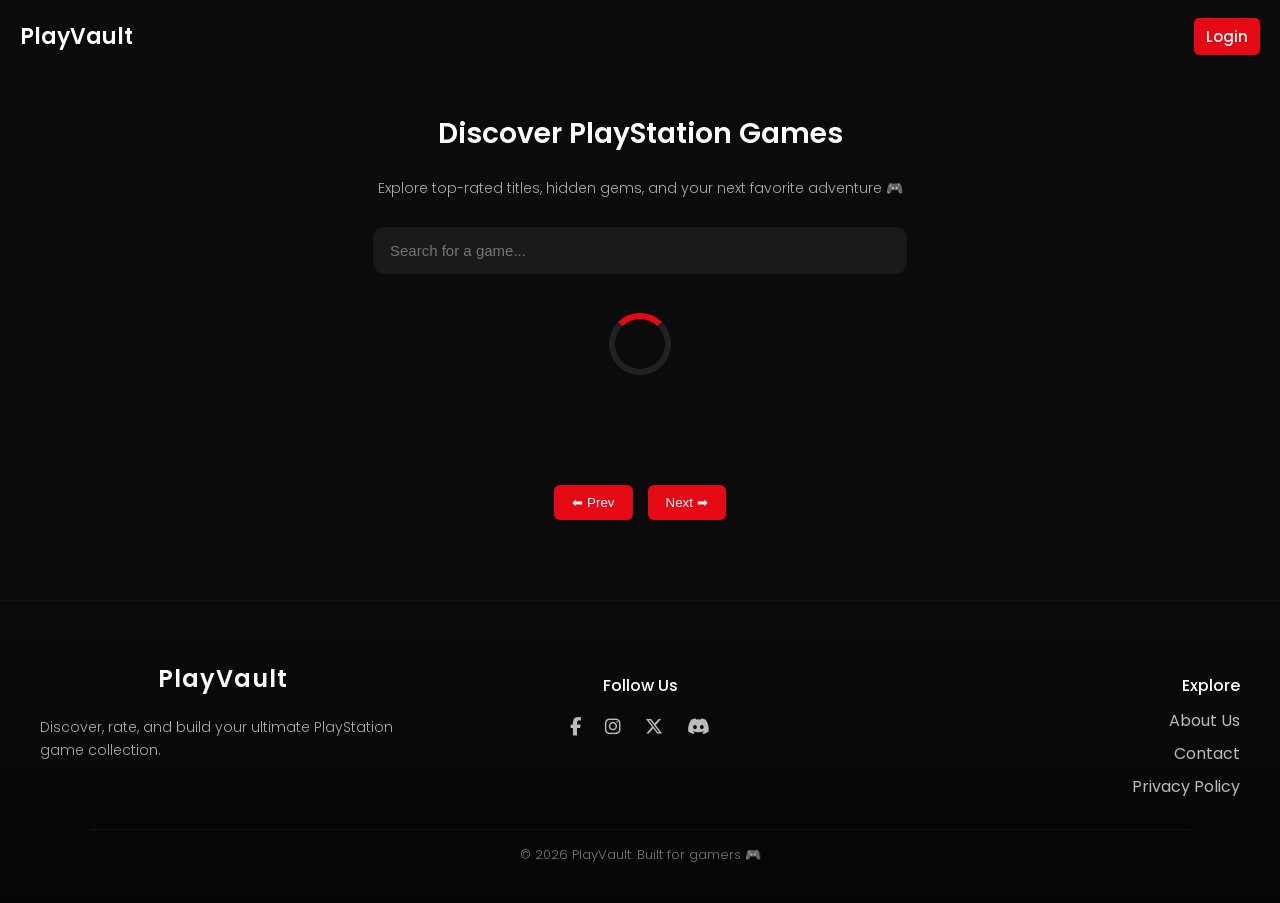
<file: index.html>
<!doctype html>

<html>
  <head>
    <title>PlayVault</title>
    <link
      href="https://fonts.googleapis.com/css2?family=Poppins:wght@300;400;600&display=swap"
      rel="stylesheet"
    />
    <link
      rel="stylesheet"
      href="https://cdnjs.cloudflare.com/ajax/libs/font-awesome/6.5.0/css/all.min.css"
    />
    <link rel="manifest" href="manifest.json" />
    <link rel="stylesheet" href="styles.css" />
    <link rel="icon" type="image/png" href="logo.png" />
  </head>

  <body>
    <div class="navbar">
      <a href="index.html" class="logo">PlayVault</a>

      <div class="nav-links" id="nav-links">
        <!-- JS fills -->
      </div>
    </div>
    <div class="hero">
      <h2>Discover PlayStation Games</h2>
      <p class="tagline">
        Explore top-rated titles, hidden gems, and your next favorite adventure
        🎮
      </p>

      <input
        type="text"
        id="search"
        class="search-bar"
        placeholder="Search for a game..."
      />
    </div>

    <div id="loader" class="loader"></div>
    <div id="game-list"></div>
    <div class="pagination">
      <button class="prev-btn" onclick="prevPage()">⬅ Prev</button>
      <button class="next-btn" onclick="nextPage()">Next ➡</button>
    </div>

    <!-- Modal -->
    <div id="modal" class="modal">
      <div class="modal-content">
        <iframe id="video"></iframe>
      </div>
    </div>

    <script src="app.js"></script>
    <div id="toast-container" class="toast-container"></div>
    <footer class="footer">

      <div class="footer-container">
        <!-- LEFT -->
        <div class="footer-section">
          <h2 class="footer-logo">PlayVault</h2>
          <p class="footer-text">
            Discover, rate, and build your ultimate PlayStation game collection.
          </p>
        </div>

        <!-- CENTER -->
        <div class="footer-section center">
          <h4>Follow Us</h4>
          <div class="socials">
            <a href="https://facebook.com" target="_blank">
              <i class="fab fa-facebook-f"></i>
            </a>

            <a href="https://instagram.com" target="_blank">
              <i class="fab fa-instagram"></i>
            </a>

            <a href="https://x.com" target="_blank">
              <i class="fab fa-x-twitter"></i>
            </a>

            <a href="https://discord.com" target="_blank">
              <i class="fab fa-discord"></i>
            </a>
          </div>
        </div>

        <!-- RIGHT -->
        <div class="footer-section right">
          <h4>Explore</h4>
          <a href="about.html">About Us</a>
          <a href="contact.html">Contact</a>
          <a href="privacy.html">Privacy Policy</a>
        </div>
      </div>

      <div class="footer-divider"></div>

      <p class="footer-bottom">© 2026 PlayVault. Built for gamers 🎮</p>
    </footer>
    
  </body>
</html>
</file>
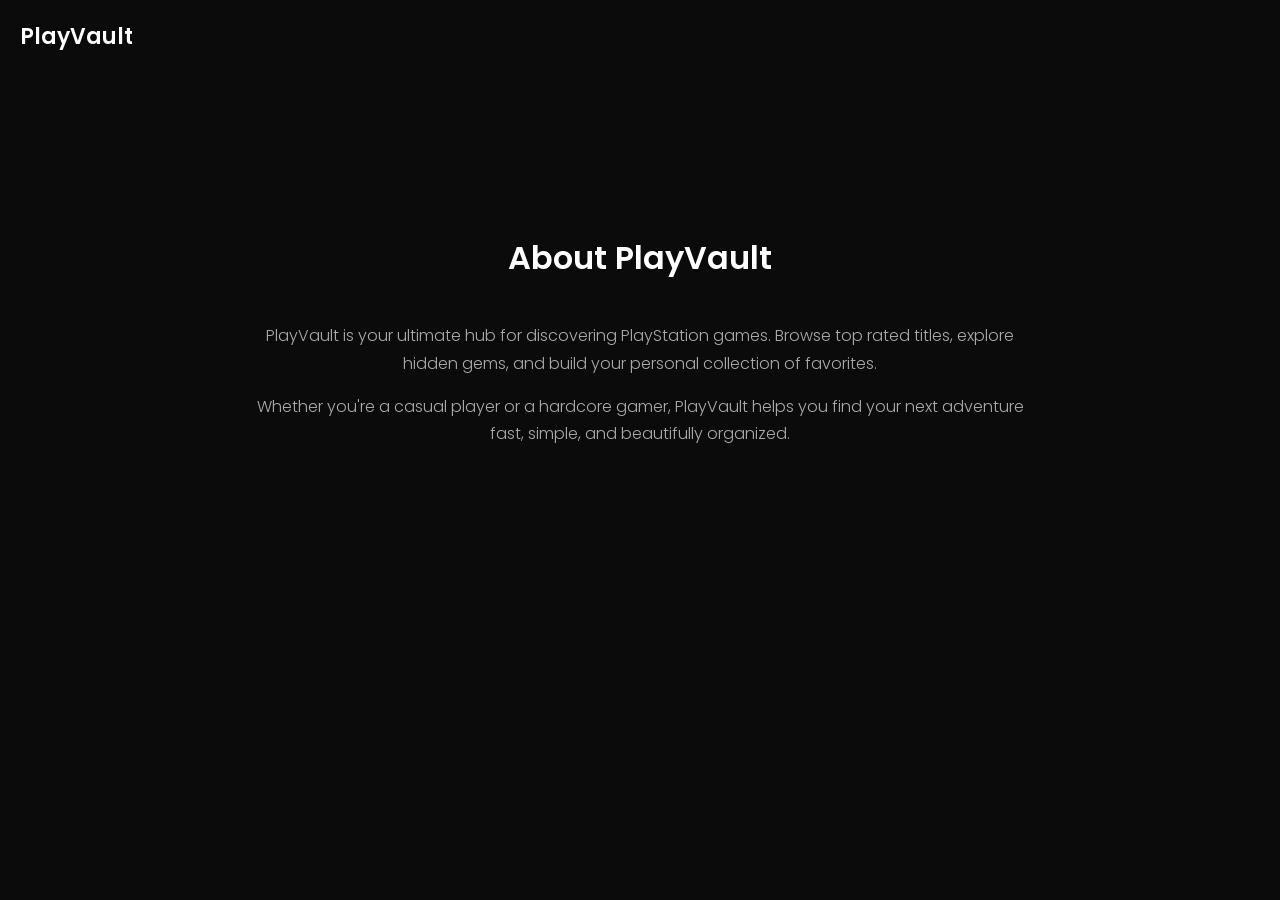
<file: about.html>
<!doctype html>
<html>
  
  <head>
    <title>About - PlayVault</title>
    <link
      href="https://fonts.googleapis.com/css2?family=Poppins:wght@300;400;600&display=swap"
      rel="stylesheet"
    />
    <link rel="stylesheet" href="styles.css" />
    <link rel="manifest" href="manifest.json" />
    <link rel="icon" type="image/png" href="logo.png" />
  </head>

  <body>
    
    <div class="navbar">
      <a href="index.html" class="logo">PlayVault</a>
    </div>

    <div class="page-container">
      <h1>About PlayVault</h1>

      <p>
        PlayVault is your ultimate hub for discovering PlayStation games. Browse
        top rated titles, explore hidden gems, and build your personal
        collection of favorites.
      </p>

      <p>
        Whether you're a casual player or a hardcore gamer, PlayVault helps you
        find your next adventure fast, simple, and beautifully organized.
      </p>
    </div>
    
  </body>
  
</html>
</file>
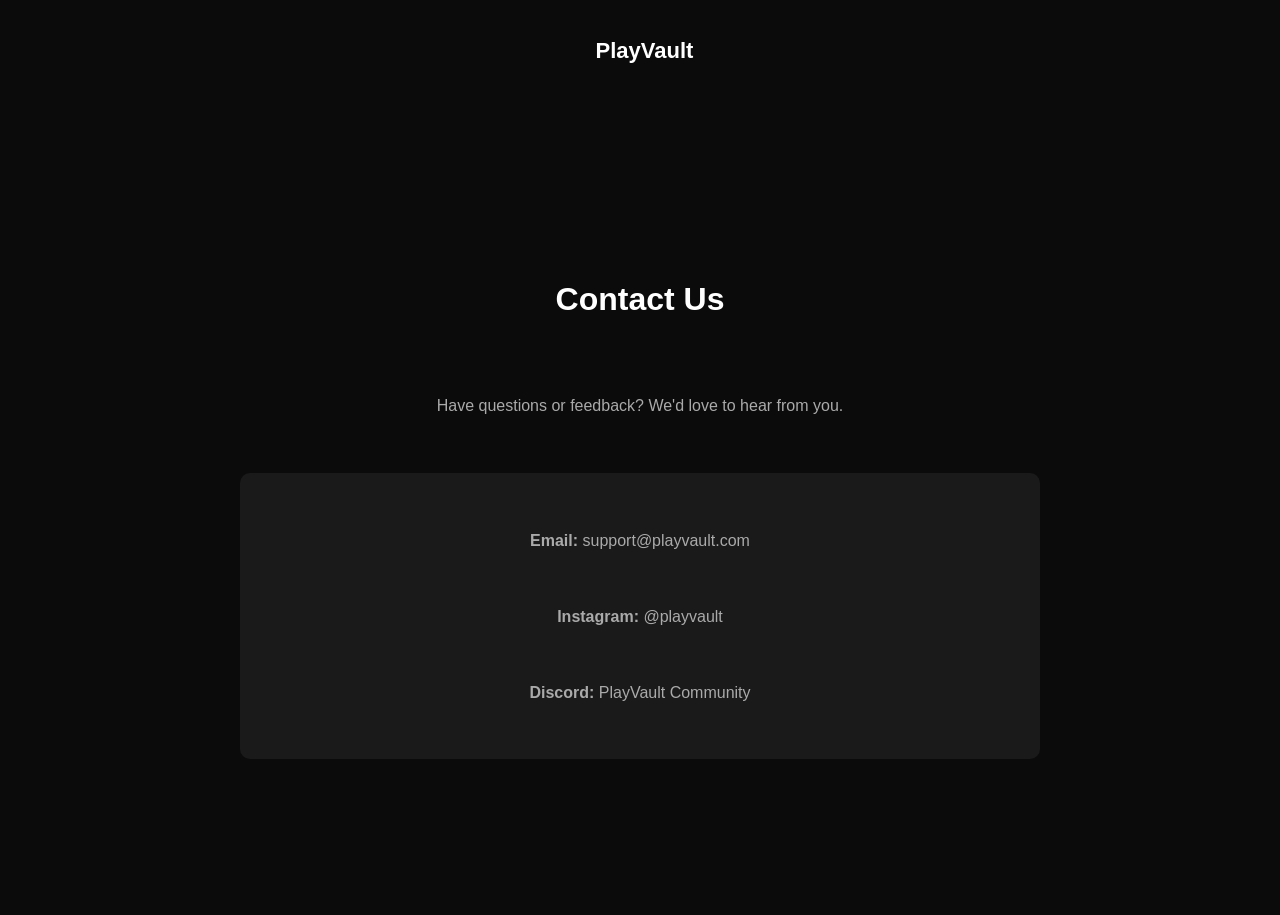
<file: contact.html>
<!doctype html>
<html>
  <head>
    <title>Contact - PlayVault</title>
    <link
      href="https://fonts.googleapis.com/css2?family=Poppins:wght@300;400;600&display=swap"
      rel="stylesheet"
    />
    <link rel="stylesheet" href="styles.css" />
    <link rel="manifest" href="manifest.json" />
    <link rel="icon" type="image/png" href="logo.png" />
  </head>

  <body>
    <div class="navbar">
      <a href="index.html" class="logo">PlayVault</a>
    </div>

    <div class="page-container">
      <h1>Contact Us</h1>

      <p>Have questions or feedback? We'd love to hear from you.</p>

      <div class="contact-box">
        <p><strong>Email:</strong> support@playvault.com</p>
        <p><strong>Instagram:</strong> @playvault</p>
        <p><strong>Discord:</strong> PlayVault Community</p>
      </div>
    </div>
  </body>
</html>
</file>
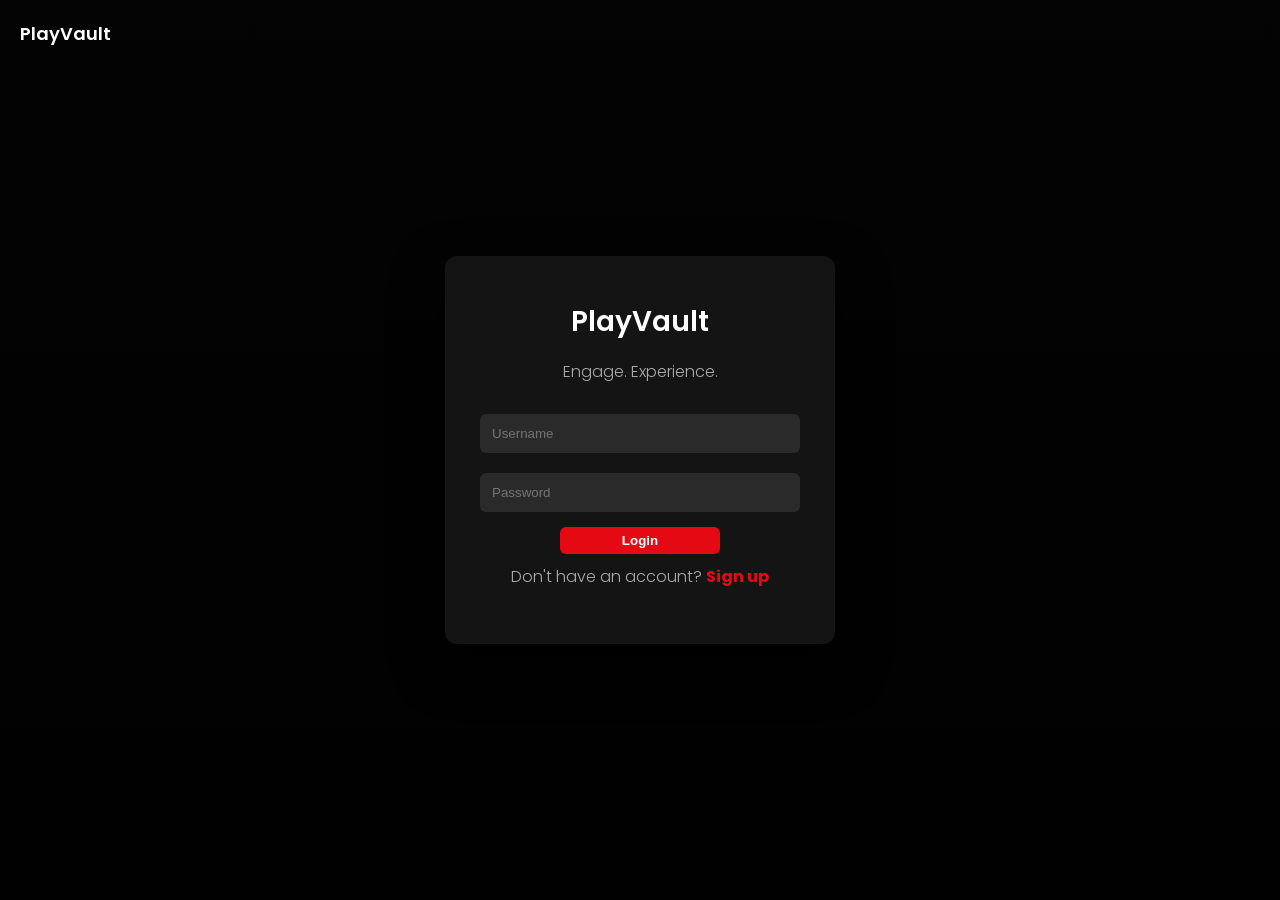
<file: dashboard.html>
<!doctype html>
<html>
  <head>
    <title>Favorites - PlayVault</title>
    <link
      href="https://fonts.googleapis.com/css2?family=Poppins:wght@300;400;600&display=swap"
      rel="stylesheet"
    />
    <link
      rel="stylesheet"
      href="https://cdnjs.cloudflare.com/ajax/libs/font-awesome/6.5.0/css/all.min.css"
    />
    <link rel="stylesheet" href="styles.css" />
    <link rel="manifest" href="manifest.json" />
    <link rel="icon" type="image/png" href="logo.png" />
  </head>

  <body>
    <div class="navbar">
      <a href="index.html" class="logo">PlayVault</a>

      <div class="nav-links">
        <button class="nav-btn" onclick="logout()">Logout</button>
      </div>
    </div>

    <div class="dashboard-content">
      <h2>Your Favorites</h2>

      <div id="favorites-list" class="game-grid"></div>
    </div>

    <script src="auth.js" defer></script>
    <script src="dashboard.js" defer></script>

    <footer class="footer">
      <div class="footer-container">
        <!-- LEFT -->
        <div class="footer-section">
          <h2 class="footer-logo">PlayVault</h2>
          <p class="footer-text">
            Discover, rate, and build your ultimate PlayStation game collection.
          </p>
        </div>

        <!-- CENTER -->
        <div class="footer-section center">
          <h4>Follow Us</h4>
          <div class="socials">
            <a href="https://facebook.com" target="_blank">
              <i class="fab fa-facebook-f"></i>
            </a>

            <a href="https://instagram.com" target="_blank">
              <i class="fab fa-instagram"></i>
            </a>

            <a href="https://x.com" target="_blank">
              <i class="fab fa-x-twitter"></i>
            </a>

            <a href="https://discord.com" target="_blank">
              <i class="fab fa-discord"></i>
            </a>
          </div>
        </div>

        <!-- RIGHT -->
        <div class="footer-section right">
          <h4>Explore</h4>
          <a href="about.html">About Us</a>
          <a href="contact.html">Contact</a>
          <a href="privacy.html">Privacy Policy</a>
        </div>
      </div>

      <div class="footer-divider"></div>

      <p class="footer-bottom">© 2026 PlayVault. Built for gamers 🎮</p>
    </footer>
    <div id="toast-container" class="toast-container"></div>
  </body>
</html>
</file>
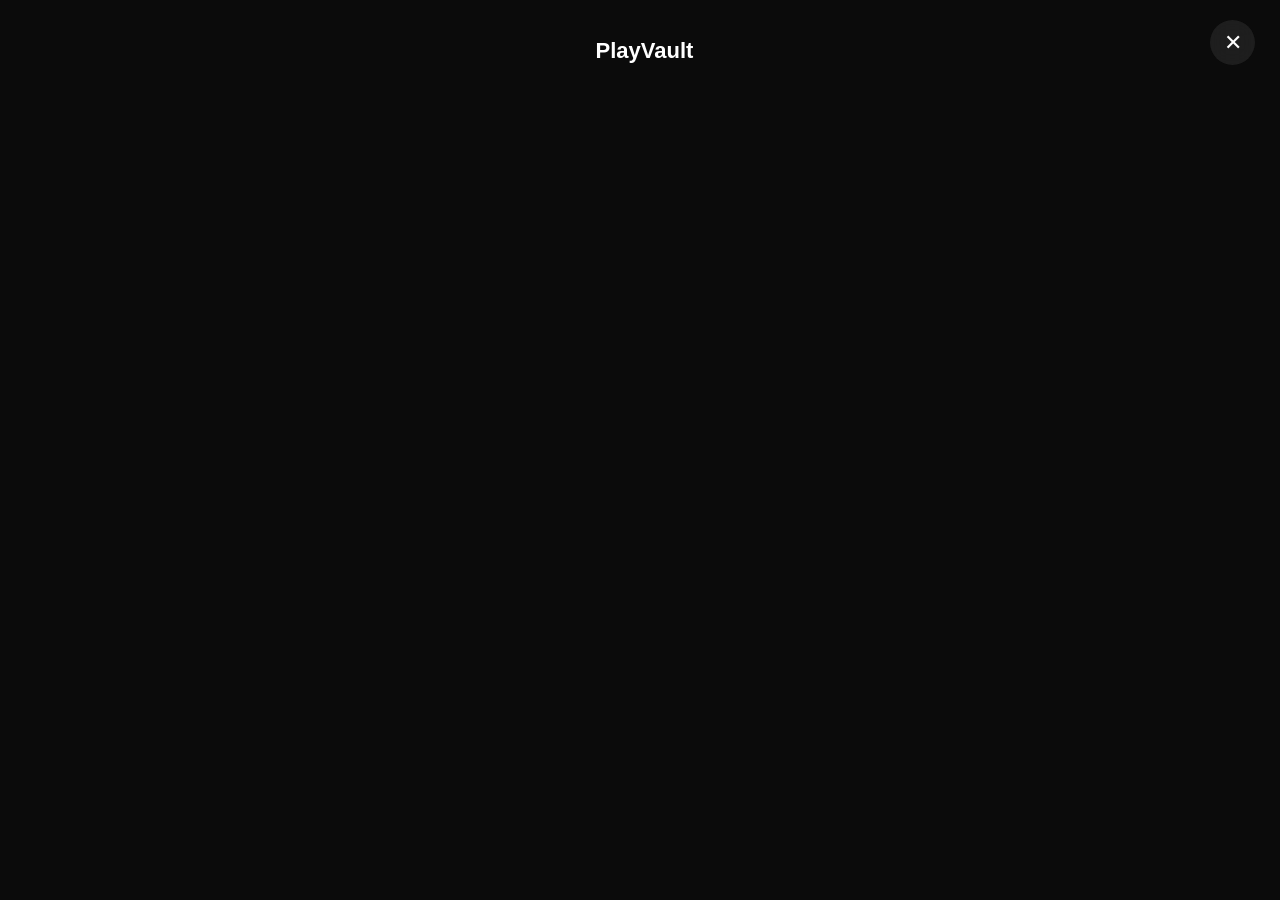
<file: game.html>
<!doctype html>
<html>
  <head>
    <title>Game Details - PlayVault</title>

    <link
      href="https://fonts.googleapis.com/css2?family=Poppins:wght@300;400;600&display=swap"
      rel="stylesheet"
    />

    <link rel="stylesheet" href="styles.css" />
    <link rel="manifest" href="manifest.json" />
    <link rel="icon" type="image/png" href="logo.png" />
  </head>

  <body>
    <button class="close-btn" onclick="goBack()">✕</button>
    <div class="navbar">
      <a href="index.html" class="logo">PlayVault</a>
    </div>

    <div id="game-details" class="game-details"></div>

    <script src="game.js"></script>
    <div id="toast-container" class="toast-container"></div>
  </body>
</html>
</file>
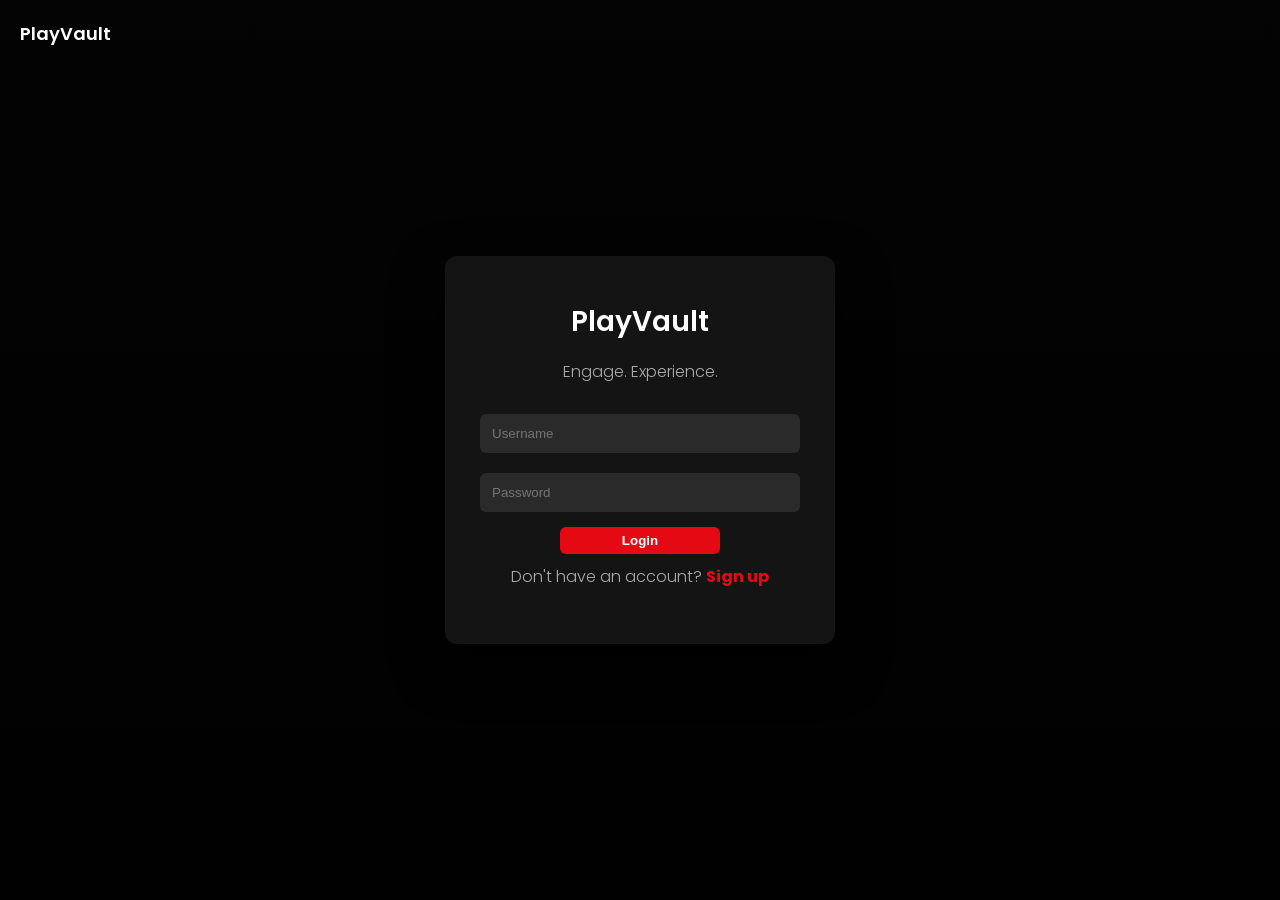
<file: login.html>
<!doctype html>
<html>
  <head>
    <title>Login - PlayVault</title>
    <link
      href="https://fonts.googleapis.com/css2?family=Poppins:wght@300;400;600&display=swap"
      rel="stylesheet"
    />
    <link rel="stylesheet" href="styles.css" />
    <link rel="manifest" href="manifest.json" />
    <link rel="icon" type="image/png" href="logo.png" />
  </head>

  <body>
    <a href="index.html" class="back-home">PlayVault</a>
    <div class="login-wrapper">
      <div class="login-card">
        <h2>PlayVault</h2>
        <p>Engage. Experience.</p>

        <form
          onsubmit="
            event.preventDefault();
            login();
          "
        >
          <input type="text" id="username" placeholder="Username" />
          <input type="password" id="password" placeholder="Password" />
          <button type="submit">Login</button>
        </form>
        <p style="margin-top: 10px">
          Don't have an account?
          <a href="signup.html">Sign up</a>
        </p>
      </div>
    </div>

    <script src="auth.js"></script>
    <div id="toast-container" class="toast-container"></div>
  </body>
</html>
</file>
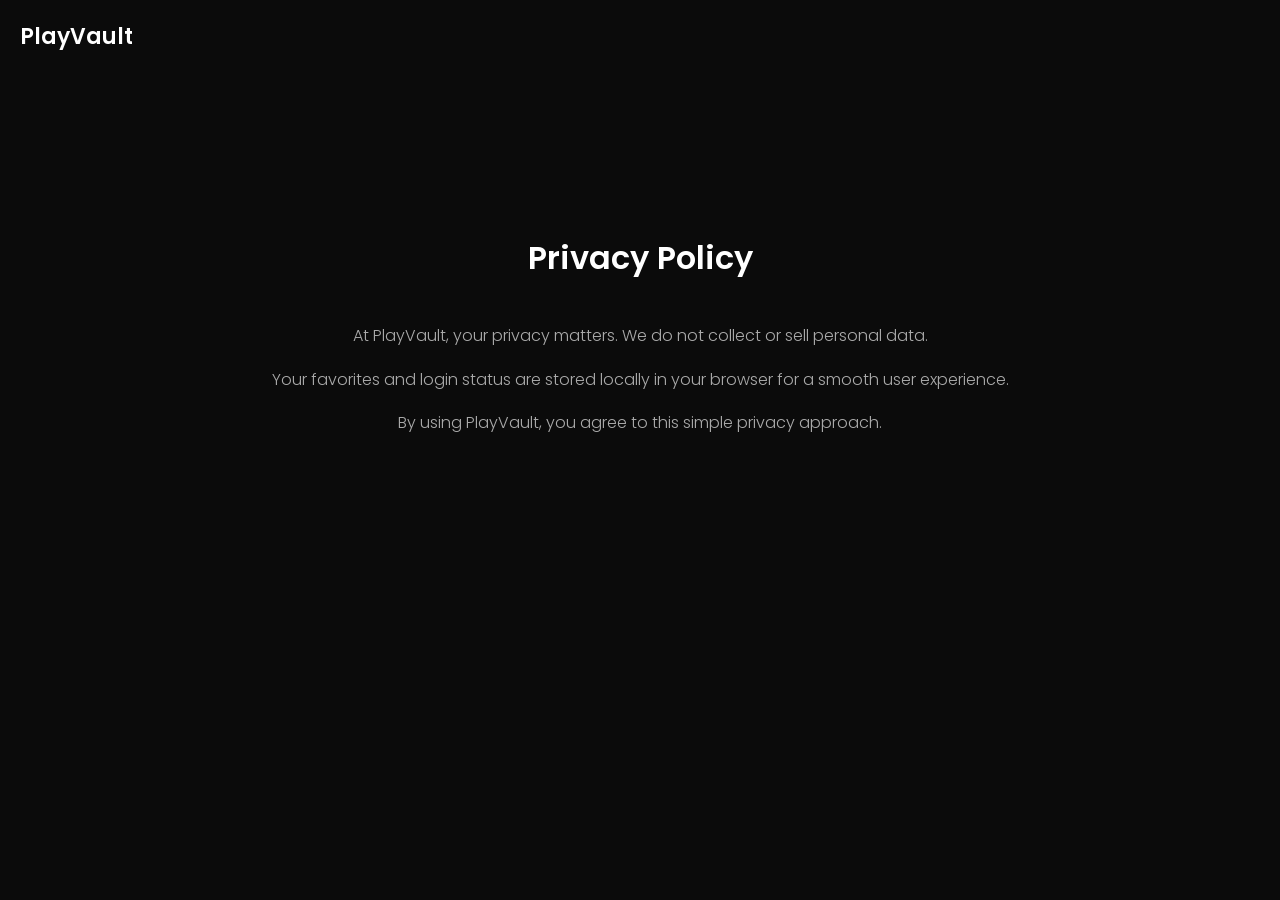
<file: privacy.html>
<!doctype html>
<html>
  <head>
    <title>Privacy Policy - PlayVault</title>
    <link
      href="https://fonts.googleapis.com/css2?family=Poppins:wght@300;400;600&display=swap"
      rel="stylesheet"
    />
    <link rel="stylesheet" href="styles.css" />
    <link rel="manifest" href="manifest.json" />
    <link rel="icon" type="image/png" href="logo.png" />
  </head>

  <body>
    <div class="navbar">
      <a href="index.html" class="logo">PlayVault</a>
    </div>

    <div class="page-container">
      <h1>Privacy Policy</h1>

      <p>
        At PlayVault, your privacy matters. We do not collect or sell personal
        data.
      </p>

      <p>
        Your favorites and login status are stored locally in your browser for a
        smooth user experience.
      </p>

      <p>By using PlayVault, you agree to this simple privacy approach.</p>
    </div>
  </body>
</html>
</file>
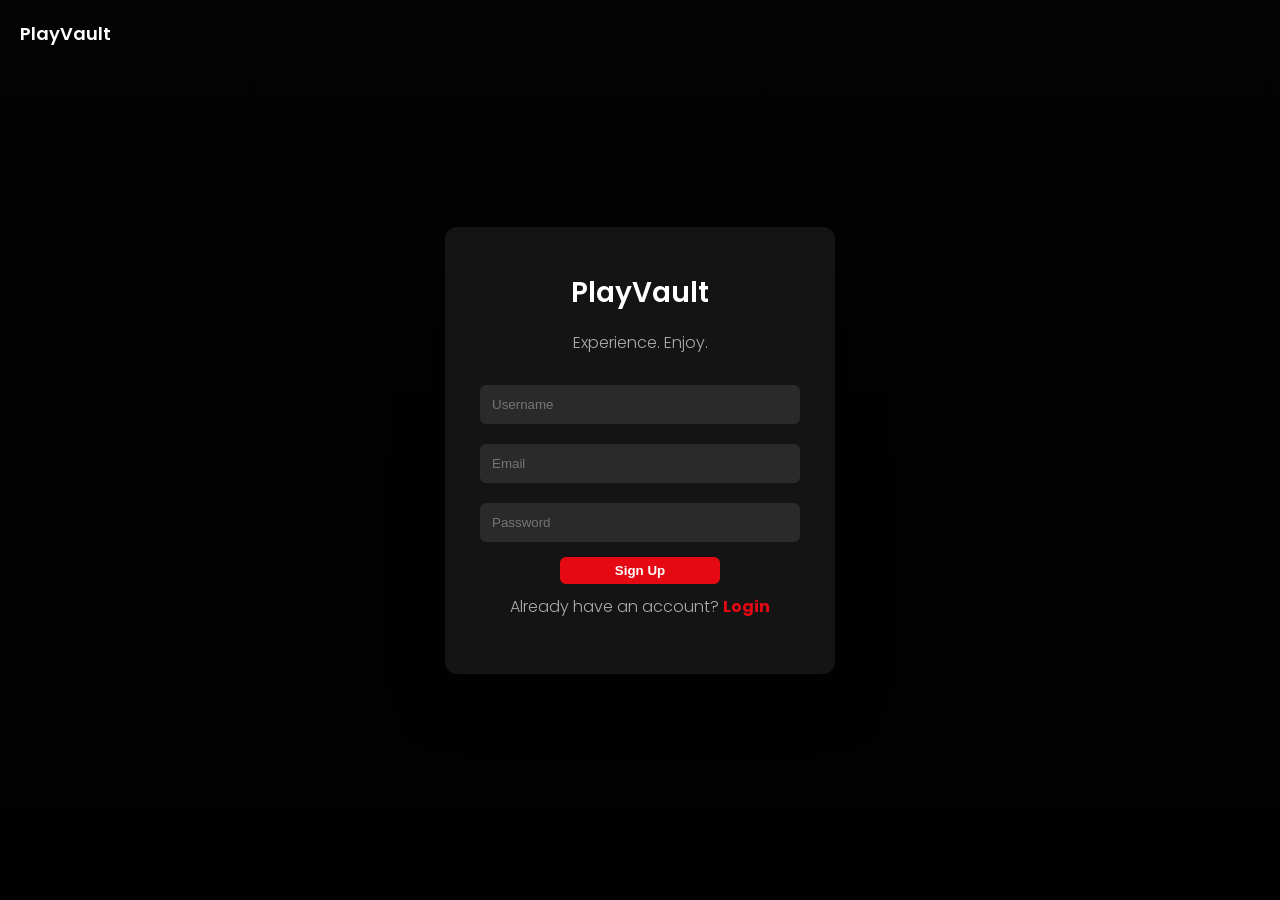
<file: signup.html>
<!doctype html>
<html>
  <head>
    <title>Sign Up - PlayVault</title>
    <link
      href="https://fonts.googleapis.com/css2?family=Poppins:wght@300;400;600&display=swap"
      rel="stylesheet"
    />
    <link rel="stylesheet" href="styles.css" />
    <link rel="manifest" href="manifest.json" />
    <link rel="icon" type="image/png" href="logo.png" />
  </head>

  <body>
    <a href="index.html" class="back-home">PlayVault</a>
    <div class="login-wrapper">
      <div class="login-card">
        <h2>PlayVault</h2>
        <p>Experience. Enjoy.</p>

        <input type="text" placeholder="Username" />
        <input type="email" placeholder="Email" />
        <input type="password" placeholder="Password" />

        <button onclick="signup()">Sign Up</button>

        <p style="margin-top: 10px">
          Already have an account?
          <a href="login.html">Login</a>
        </p>
      </div>
    </div>

    <script src="auth.js"></script>
  </body>
</html>
</file>
<file: styles.css>
/*PROJECT: TechSavys Game Database (PlayVault)
ROLE: UI Design & Specification
MEMBER: Shania Ali
DESCRIPTION: Global reset and typography standards.*/

body {
    margin: 0;
    font-family: "Poppins", sans-serif;
    background: #0b0b0b;
    color: white;
}

h1, h2, h3 {
    font-weight: 600;
}

h2 {
    text-align: center;
    margin-top: 10px;
    font-size: 28px;
}

p {
    font-weight: 300;
}

#game-list {
  margin-top: 20px;
}

.logo {
  font-size: 24px;
  color: white;
  text-decoration: none;
  font-weight: bold;
}

.game-grid {
  display: grid;
  grid-template-columns: repeat(auto-fill, minmax(220px, 1fr));
  gap: 20px;
  padding: 20px;
}

/* Title */
h1 {
  padding: 20px;
}

/* Grid layout */
#game-list {
  display: grid;
  grid-template-columns: repeat(
    auto-fill,
    minmax(220px, 1fr)
  ); /* match favorites */
  gap: 20px;
  padding: 20px;
  justify-content: center;
  margin-top: 10px;
}

/* Card */
.game-card {
  background: #1a1a1a;
  border-radius: 12px;
  padding: 15px;
  width: 100%;
  max-width: 220px;
  display: flex;
  flex-direction: column;
}

/* ONLY center empty state, NOT cards */
.empty-state {
  grid-column: 1 / -1;
}

/* Hover effect */
.game-card:hover {
  transform: scale(1.05);
}

.game-card img {
  width: 100%;
  height: 250px;
  object-fit: cover;
  border-radius: 8px;
}

.game-info {
  display: flex;
  flex-direction: column;
  gap: 10px;
}

.game-info button {
  margin-top: 10px;
}
.game-info h3 {
  min-height: 48px;
}

.modal {
  display: none;
  position: fixed;
  top: 0;
  left: 0;
  width: 100%;
  height: 100%;
  background: rgba(0, 0, 0, 0.9);

  justify-content: center;
  align-items: center;
}

.modal-content {
  width: 80%;
  max-width: 900px;
  aspect-ratio: 16 / 9;
}

.modal-content iframe {
  width: 100%;
  height: 100%;
  border: none;
}

/* login css */

.login-card input,
.login-card button {
  width: 100%;
  box-sizing: border-box;
}

.login-wrapper {
  height: 100vh;
  display: flex;
  justify-content: center;
  align-items: center;

  background:
    linear-gradient(rgba(0, 0, 0, 0.7), rgba(0, 0, 0, 0.9)),
    url("https://images.unsplash.com/photo-1542751371-adc38448a05e");

  background-size: cover;
  background-position: center;
}

.login-card {
  background: #141414;
  padding: 35px;
  border-radius: 12px;
  width: 320px;
  text-align: center;

  box-shadow: 0 20px 50px rgba(0, 0, 0, 0.9);
  animation: fadeIn 0.6s ease;
}

.login-card h2 {
  margin-bottom: 5px;
}

.login-card p {
  color: #aaa;
  margin-bottom: 20px;
}

.login-card input {
  width: 100%;
  padding: 12px;
  margin: 10px 0;
  border: none;
  border-radius: 6px;
  background: #2a2a2a;
  color: white;
}

.login-card input:focus {
  outline: none;
  background: #333;
}

.login-card button {
  width: 50%;
  padding: 6px;
  margin-top: 5px;
  background: #e50914;
  color: white;
  border: none;
  border-radius: 6px;
  cursor: pointer;
  font-weight: bold;
  transition: 0.3s;
}

.login-card button:hover {
  background: #ff1f1f;
  transform: scale(1.03);
}
.login-card a {
  color: #e50914;
  text-decoration: none;
  font-weight: bold;
}

.login-card a:hover {
  color: #ff1f1f;
  text-decoration: underline;
}

.login-card a:visited {
  color: #e50914;
}

.navbar {
  display: flex;
  justify-content: space-between;
  align-items: center;
  padding: 20px;
}

.nav-links a {
  margin-left: 15px;
  color: white;
  text-decoration: none;
  background: #e50914;
  padding: 8px 12px;
  border-radius: 5px;
}

.logo {
  font-size: 22px;
  font-weight: 600;
  color: white;
  text-decoration: none;
  transition: 0.3s;
}

.logo:hover {
  color: #e50914;
}

.search-bar {
  width: 100%;
  max-width: 500px;
  padding: 14px 16px;
  margin-top: 15px;

  border-radius: 10px;
  border: none;

  background: #1a1a1a;
  color: white;

  font-size: 15px;

  outline: none;

  box-shadow: 0 0 0 1px rgba(255, 255, 255, 0.05);
  transition: 0.3s;
}

.search-bar:focus {
  box-shadow: 0 0 0 2px #e50914;
}

.hero {
  text-align: center;
  margin: 40px 0 10px;
}

.tagline {
  color: #aaa;
  font-size: 14px;
  margin-top: 5px;
}

.logout-btn {
  background: #e50914;
  color: white;
  border: none;
  padding: 8px 14px;
  border-radius: 5px;
  cursor: pointer;
  font-size: 14px;
}

.logout-btn:hover {
  background: #ff1f1f;
}

.logout-btn {
  transition: 0.3s;
}

.logout-btn:hover {
  transform: scale(1.05);
}

.back-home {
  position: absolute;
  top: 20px;
  left: 20px;

  color: white;
  text-decoration: none;
  font-weight: 600;
  font-size: 18px;

  transition: 0.3s;
}

.back-home:hover {
  color: #e50914;
}

.back-home:hover {
  color: #e50914;
  text-shadow: 0 0 8px rgba(229, 9, 20, 0.7);
}

.nav-btn {
  color: white;
  text-decoration: none;
  font-weight: 500;
  font-size: 15px;

  padding: 8px 14px;
  border-radius: 6px;

  background: rgba(255, 255, 255, 0.05);
  backdrop-filter: blur(5px);

  transition: 0.3s;
}

.nav-btn:hover {
  color: #e50914;
  background: rgba(255, 255, 255, 0.1);
}

.toast-container {
  position: fixed;
  bottom: 20px;
  right: 20px;
  display: flex;
  flex-direction: column-reverse;
  gap: 10px;
  z-index: 9999;
}

.toast {
  background: rgba(20, 20, 20, 0.95);
  color: white;
  padding: 12px 18px;
  border-radius: 10px;
  font-size: 14px;
  border-left: 4px solid #ff2a2a;
  box-shadow: 0 5px 15px rgba(0, 0, 0, 0.4);
  animation: slideIn 0.3s ease;
  transition: opacity 0.3s ease;
}

@keyframes slideIn {
  from {
    transform: translateY(20px);
    opacity: 0;
  }
  to {
    transform: translateY(0);
    opacity: 1;
  }
}

.game-info button {
  margin-top: 8px;
  padding: 6px 10px;
  border: none;
  border-radius: 5px;
  background: #e50914;
  color: white;
  cursor: pointer;
  transition: 0.3s;
}

.game-info button:hover {
  background: #ff1f1f;
}

.game-card:hover {
  transform: scale(1.05);
}

.dashboard-content {
  text-align: center;
}

.dashboard-content h2 {
  margin-top: 20px;
}

.empty-state {
  height: 60vh;

  display: flex;
  flex-direction: column;
  align-items: center;
  justify-content: center;

  text-align: center;
}

.empty-state h3 {
  font-size: 22px;
  margin-bottom: 10px;
}

.empty-state p {
  color: #aaa;
  margin-bottom: 20px;
}

.empty-state .nav-btn {
  display: inline-block;
}

.empty-state {
  animation: fadeIn 0.6s ease;
}

.pagination {
  display: flex;
  justify-content: center;
  align-items: center;
  gap: 15px;
  margin: 30px 0;
}

.pagination button {
  background: #e50914;
  color: white;
  border: none;
  padding: 10px 18px;
  border-radius: 6px;
  cursor: pointer;
  transition: 0.3s;
}

.pagination button:hover {
  background: #ff1f1f;
  transform: scale(1.05);
}

.pagination button:disabled {
  background: #555;
  cursor: not-allowed;
  transform: none;
}

.loader {
  border: 6px solid #222;
  border-top: 6px solid #e50914;
  border-radius: 50%;
  width: 50px;
  height: 50px;

  margin: 40px auto;
  display: none;

  animation: spin 1s linear infinite;
}

@keyframes spin {
  to {
    transform: rotate(360deg);
  }
}

.empty-state {
  display: flex;
  flex-direction: column;
  align-items: center;
  justify-content: center;
  text-align: center;
  margin-top: 100px;
}

.empty-state p {
  color: #aaa;
  max-width: 300px;
  margin: 10px 0 20px;
}

.dashboard-content {
  text-align: center;

  max-width: 1200px;
  margin: 0 auto;
}

#favorites-list {
  max-width: 1000px;
  margin: 0 auto;

  display: grid;
  grid-template-columns: repeat(auto-fill, minmax(220px, 1fr));
  gap: 20px;
  padding: 20px;

  justify-content: center;
}

/* FOOTER */
.footer {
  margin-top: 80px;
  background: linear-gradient(to top, #050505, #0b0b0b);
  padding: 50px 20px 25px;
  border-top: 1px solid rgba(255, 255, 255, 0.05);
}

/* Layout */
.footer-container {
  max-width: 1200px;
  margin: auto;
  display: flex;
  justify-content: space-between;
  gap: 50px;
  flex-wrap: wrap;
}

/* Sections */
.footer-section {
  flex: 1;
  min-width: 220px;
}

.footer-section.center {
  text-align: center;
}

.footer-section.right {
  text-align: right;
}

/* Logo */
.footer-logo {
  font-size: 24px;
  font-weight: 600;
  letter-spacing: 1px;
}

/* Text */
.footer-text {
  color: #aaa;
  font-size: 14px;
  margin-top: 10px;
  line-height: 1.6;
}

/* Section titles */
.footer-section h4 {
  margin-bottom: 10px;
  font-weight: 500;
  color: #fff;
}

/* Links */
.footer-section a {
  display: block;
  color: #bbb;
  text-decoration: none;
  margin-top: 8px;
  transition: all 0.3s ease;
  position: relative;
}

/* Underline animation */
.footer-section a::after {
  content: "";
  position: absolute;
  left: 0;
  bottom: -2px;
  width: 0%;
  height: 2px;
  background: #e50914;
  transition: 0.3s;
}

.footer-section a:hover::after {
  width: 100%;
}

.footer-section a:hover {
  color: #fff;
}

/* Social icons */
.socials {
  margin-top: 15px;
}

.socials a {
  display: inline-block;
  margin: 0 10px;
  font-size: 18px;
  color: #bbb;
  transition: all 0.3s ease;
}

/* Glow hover */
.socials a:hover {
  color: #e50914;
  transform: translateY(-3px) scale(1.2);
  text-shadow: 0 0 10px rgba(229, 9, 20, 0.7);
}

/* Divider */
.footer-divider {
  height: 1px;
  background: rgba(255, 255, 255, 0.05);
  margin: 30px auto 15px;
  max-width: 1100px;
}

/* Bottom */
.footer-bottom {
  text-align: center;
  font-size: 13px;
  color: #777;
}

/* PAGE STYLING */
.page-container {
  max-width: 800px;
  margin: 100px auto;
  padding: 20px;
  text-align: center;
}

.page-container h1 {
  font-size: 32px;
  margin-bottom: 20px;
}

.page-container p {
  color: #aaa;
  line-height: 1.7;
  margin-bottom: 15px;
}

/* Contact box */
.contact-box {
  margin-top: 20px;
  padding: 20px;
  background: #1a1a1a;
  border-radius: 10px;
}

.details-container {
  display: flex;
  gap: 50px;
  padding: 60px;
  align-items: flex-start;
  max-width: 1200px;
  margin: auto;
}

/* Image */
.details-img {
  width: 320px;
  border-radius: 12px;
  flex-shrink: 0;
}

/* Text side */
.details-info {
  flex: 1; /* THIS FIXES YOUR ISSUE */
}

/* Title */
.details-info h1 {
  margin-bottom: 10px;
  font-size: 36px;
}

/* Rating */
.details-info p {
  margin-bottom: 10px;
}

/* Description */
.description {
  color: #aaa;
  line-height: 1.7;
  margin-top: 15px;
}
#trailer {
  max-width: 1000px;
  margin: 40px auto;
}

.close-btn {
  position: fixed;
  top: 20px;
  right: 25px;
  background: rgba(255, 255, 255, 0.08);
  border: none;
  color: white;
  font-size: 22px;
  width: 45px;
  height: 45px;
  border-radius: 50%;
  cursor: pointer;
  backdrop-filter: blur(10px);
  transition: all 0.2s ease;
  z-index: 1000;
}

.close-btn:hover {
  background: #ff2a2a;
  transform: scale(1.1);
}
</file>
